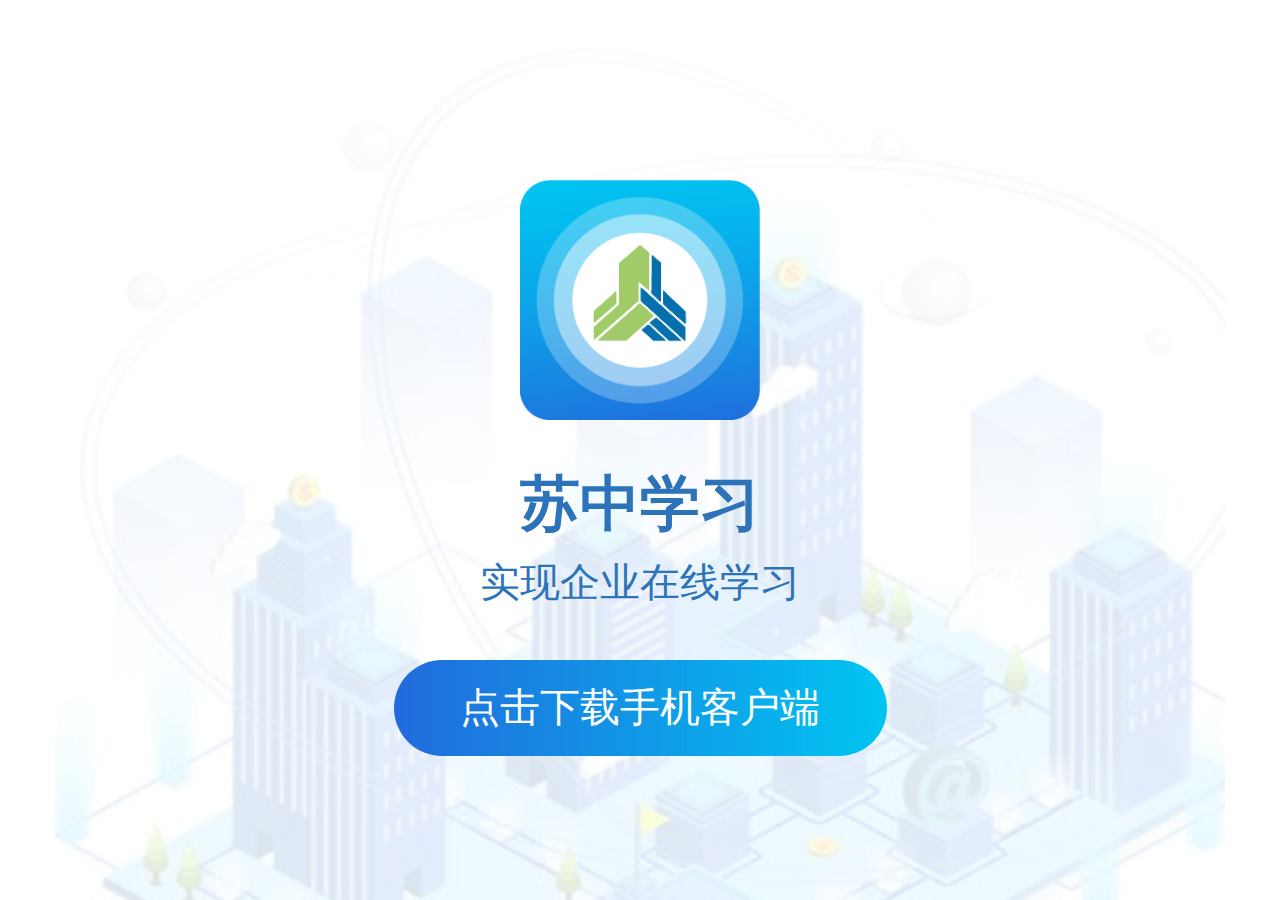
<file: 微信内部判断安卓手机还是ios手机下载软件/index.html>
﻿<!DOCTYPE html>
<html>

	<head>
		<meta name="viewport" content="width=device-width,initial-scale=1,minimum-scale=1,maximum-scale=1,user-scalable=no" charset="UTF-8" />
		<title></title>
		<style>
			* {
				padding: 0px;
				margin: 0px;
			}
			
			html,
			body {
				width: 100%;
				height: 100%;
			}
			
			#content {
				padding-top: 1.8rem;
				width: 100%;
				height: 100%;
				box-sizing: border-box;
				background-image: url(login_bg.png);
				background-size: contain;
				background-repeat: no-repeat;
				background-position: bottom center;
				display: flex;
				flex-direction: column;
				align-items: center;
				text-align: center;
			}
			
			.iconBox p:first-of-type {
				color: #2D73BA;
				font-size: 0.6rem;
				margin: 0.1rem 0;
				font-weight: bold;
			}
			
			.iconBox p:last-of-type {
				color: #2D73BA;
				font-size: 0.4rem;
				margin-bottom: 0.5rem;
			}
			
			.btn {
				width: 4.93rem;
				height: 0.96rem;
				line-height: 0.96rem;
				color: white;
				font-size: 0.4rem;
				background: linear-gradient(270deg, #00C5F1 0%, #216BDC 100%);
				border-radius: 0.48rem;
			}
			
			.iconBox img {
				width: 2.4rem;
				height: 2.4rem;
				margin-bottom: .1rem;
			}
			
			#modal {
				width: 100%;
				height: 100%;
				background: rgb(0, 0, 0, 0.7);
				display: none;
				text-align: center;
				position: absolute;
				z-index: 1000;
				transition: all 0.5s;
			}
			
			#modal img {
				width: 70%;
				height: auto;
				margin-top: 0.5rem;
			}
		</style>
	</head>

	<body>
		<div id="modal">
			<img src="./brower.png" alt="">
		</div>
		<div id="content">
			<div class="iconBox">
				<img src="sz-13-13.png">
				<p>苏中学习</p>
				<p>实现企业在线学习</p>
			</div>
			<div onclick="judgePhoneType()" class="btn">点击下载手机客户端</div>
		</div>
		<script src="jquery-3.1.1.min.js" type="text/javascript" charset="utf-8"></script>
		<script src="rem.js" type="text/javascript" charset="utf-8"></script>
		<script type="text/javascript" src="config.js"></script>
		<script type="text/javascript">
			const u = navigator.userAgent;
			const url = getAndroidNewVersion.url;

			function is_weixin() {
				var ua = navigator.userAgent.toLowerCase(); //判断浏览器的类型
				if(ua.match(/MicroMessenger/i) == "micromessenger") {
					return true;
				} else {
					return false;
				}
			}

			function judgePhoneType() {
				let isAndroid = u.indexOf('Android') > -1 || u.indexOf('Linux') > -1; //安卓端
				let isIOS = !!u.match(/\(i[^;]+;( U;)? CPU.+Mac OS X/); //ios终端
				let flag = is_weixin();
				if(flag) {
					if(isAndroid) {
						let modal = document.getElementById('modal');
						modal.style.display = 'block'

					}
					if(isIOS) {
						window.open("https://apps.apple.com/cn/app/%E8%8B%8F%E4%B8%AD%E5%AD%A6%E4%B9%A0/id1490235763")
					}
				} else {
					if(isAndroid) {
						$.get(url, function(data, status) {
							if(status === 'success') {
								window.open(data.data.url)
							} else {
								alert('下载失败')
							}
						});

					}

				}

			}
		</script>
	</body>

</html>
</file>
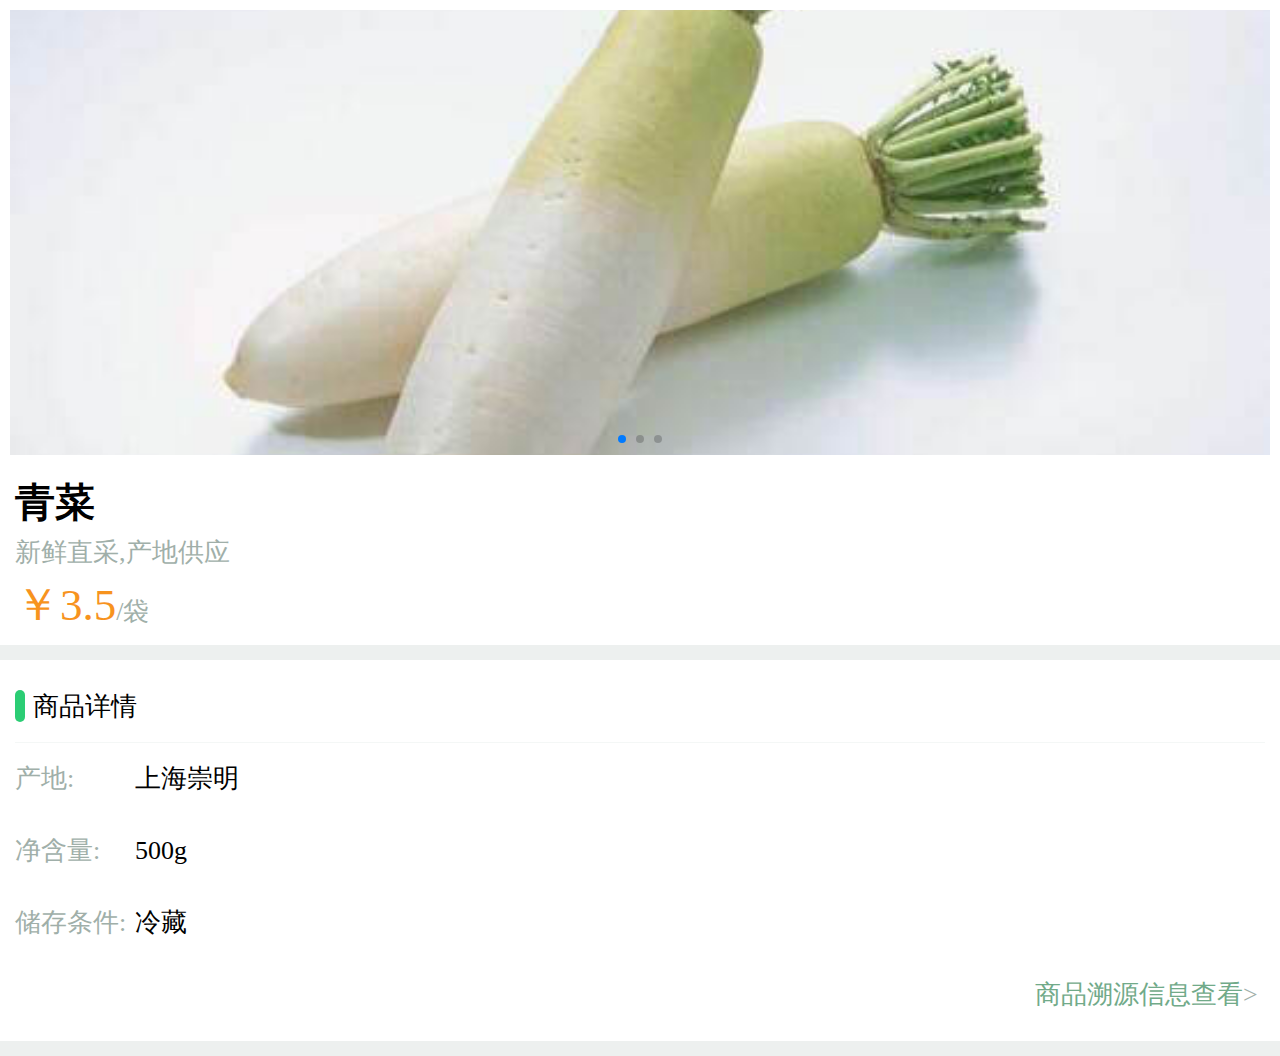
<file: mobile/pages/commodity.html>
<!DOCTYPE html>
<html>
	<head>
		<meta charset="utf-8">
		<title></title>
		<link rel="stylesheet" href="../css/commodity.css">
		<link rel="stylesheet" type="text/css" href="../css/swiper.min.css" />
		<script src="../js/swiper.min.js" type="text/javascript" charset="utf-8"></script>
		<script src="../js/jquery-3.1.1.min.js"></script>
		<script type="text/javascript" src="../js/rem.js"></script>
		<meta name="viewport" content="width=device-width,initial-scale=1,minimum-scale=1,maximum-scale=1,user-scalable=no" />
		<style>
			.swiper-container {
			    width: 100%;
			    height: 100%;
			}
			.swiper-slide {
			    text-align: center;
			    font-size: 18px;
			    background: #fff;
			    display: -webkit-box;
			    display: -ms-flexbox;
			    display: -webkit-flex;
			    display: flex;
			    -webkit-box-pack: center;
			    -ms-flex-pack: center;
			    -webkit-justify-content: center;
			    justify-content: center;
			    -webkit-box-align: center;
			    -ms-flex-align: center;
			    -webkit-align-items: center;
			    align-items: center;
				width: 100% !important;
			}
			.swiper-wrapper{
				width: 100% !important;
			}
			.swiper-slide img{
				width: 100% !important;
			}

		</style>
	</head>
	<body>
		<!-- <div class="topHeadBack">
			<span>
				<</span> <span>商品详情
			</span>
		</div> -->
		<div class="swiper">
			<div class="swiper-container">
				<div class="swiper-wrapper">
					<div class="swiper-slide"><img src="../image/cblb.jpg"></div>
					<div class="swiper-slide"><img src="../image/hxtd.jpg"></div>
					<div class="swiper-slide"><img src="../image/sc.jpg"></div>
				</div>
				<div class="swiper-pagination"></div>
			</div>
		</div>
		<div class="module">
			<p class="title">青菜</p>
			<p class="place">新鲜直采,产地供应</p>
			<p><span class="price">￥3.5</span><span class="count">/袋</span></p>
		</div>
		<div class="module">
			<div class="iconText">
				<div class="icon"></div>
				<p class="text">商品详情</p>
			</div>
			<p class="lineText"><span class="commodity_title">产地:</span><span>上海崇明</span></p>
			<p class="lineText"><span class="commodity_title">净含量:</span><span>500g</span></p>
			<p class="lineText"><span class="commodity_title">储存条件:</span><span>冷藏</span></p>
			<div class="information"><span>商品溯源信息查看</span><span>></span></div>
		</div>
		<script type="text/javascript">
			(function() {
				var swiper = new Swiper('.swiper-container', {
					pagination: '.swiper-pagination',
					paginationClickable: true,
					slidesPerView: "auto",
					autoplay: 3000,
				});
			}())
		</script>
	</body>
</html>
</file>
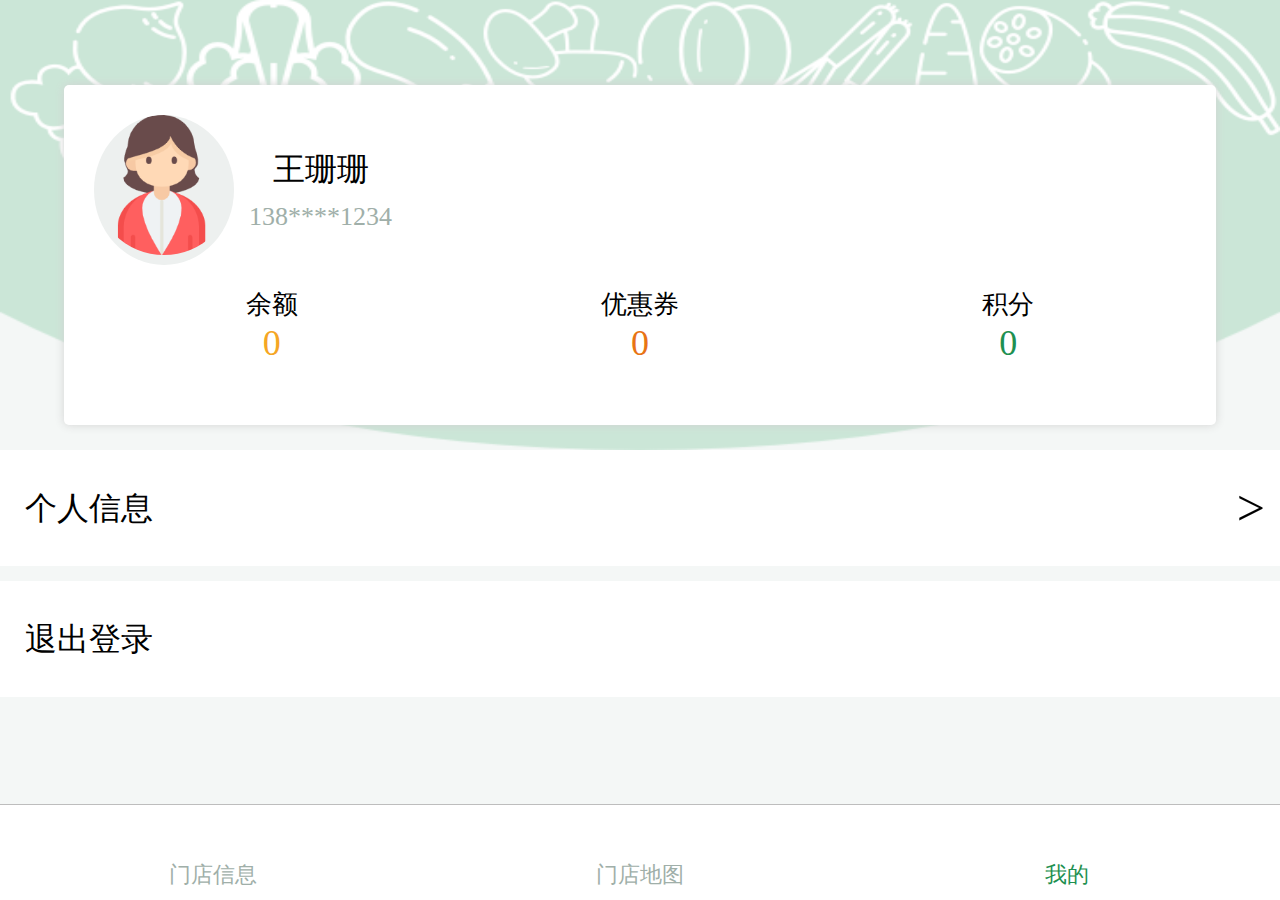
<file: mobile/pages/my.html>
<!DOCTYPE html>
<html>
	<head>
		<meta charset="utf-8">
		<title></title>
		<meta name="viewport" content="width=device-width, initial-scale=1.0, maximum-scale=1.0, user-scalable=0">
		<link rel="stylesheet" href="../css/common.css">
		<link rel="stylesheet" type="text/css" href="../css/my.css" />
		<link rel="stylesheet" type="text/css" href="http://at.alicdn.com/t/font_764987_7o7azf8hu5r.css" />
		<script type="text/javascript" src="../js/rem.js"></script>
		<script type="text/javascript" src="../js/art-template-4.13.2.min.js"></script>
		<script type="text/javascript" src="//api.map.baidu.com/api?v=2.0&ak=8iSCGeDp76W39xpjKwrUQ23VhmXUaWno"></script>
	</head>
	<body>
		<div class="top">
			<div class="sonModule">
				<div class="center">
					<div class="ligGray">
						<img src="../image/girl.png" class="touxiang">
					</div>
					<div class="information">
						<p class="name">王珊珊</p>
						<p class="phone">138****1234</p>
					</div>
				</div>
				<div class="bottom">
					<div class="block">
						<p>余额</p>
						<p style="color:#F5A623">0</p>
					</div>
					<div class="block">
						<p>优惠券</p>
						<p style="color: #E87414;">0</p>
					</div>
					<div class="block">
						<p>积分</p>
						<p style="color:#1E9051 ;">0</p>
					</div>
				</div>
			</div>
		</div>
		<div class="module">
			<div class="lineText">
				<div><i class="iconfont icon-user icon"></i><span>个人信息</span></div>
				<div class="iconfont" style="font-size: 5rem !important;">></div>
			</div>
		</div>
		<div class="module">
			<div class="lineText">
				<div><i class="iconfont icon-tuichu icon"></i><span>退出登录</span></div>
			</div>
		</div>
		<footer class="footer" id="footer">
			<div class="item" data-index='1'>
				<i class="iconfont icon-shop"></i>
				<span>门店信息</span>
			</div>
			<div class="item" data-index='2'>
				<i class="iconfont icon-ditu"></i>
				<span>门店地图</span>
			</div>
			<div class="item active" data-index='3'>
				<i class="iconfont icon-shop"></i>
				<span>我的</span>
			</div>
		</footer>
		<script src="../js/jquery-3.1.1.min.js"></script>
		<script type="text/javascript" src="../js/common.js"></script>
		<script>
			// function initTabClickEvent() {
			// 	$('#footer .item').click(function(e) {
			// 		let inx = $(this).index() + 1
			// 		if (inx === 1) window.location.href = "../index.html"
			// 		else if (inx === 2)
			// 		else if (inx === 3) {
			// 			 window.location.reload()
			// 			window.location.href = "../pages/my.html"
			// 		} else {}
			// 	})
			// }
			// initTabClickEvent()
		</script>
	</body>
</html>
</file>
<file: mobile/css/commodity.css>
* {
	padding: 0px;
	margin: 0px;
}

body {
	background-color: #EDF0EF;
}

/* .topHeadBack {
	width: 100%;
	height: 8.9rem;
	background: white;
	padding: 0 1rem;
	box-sizing: border-box;
	color: #4A4A4A;
}

.topHeadBack span {
	font-weight: bold;
	line-height: 8.9rem;
	font-size: 3.2rem;
} */

.swiper {
	width: 100%;
	height: 46.5rem;
	padding: 1rem;
	background: white;
	box-sizing: border-box;
}

.module {
	width: 100%;
	padding:1rem 1.5rem;
	margin-bottom: 1.5rem;
	box-sizing: border-box;
	/* 清除浮动 */
	overflow: hidden;
	clear: both;
	background: white;
}

.module .title {
	font-size: 4rem;
	margin-bottom: 0.5rem;
	font-weight: 600;
}

.module .place {
	font-size: 2.6rem;
	margin-bottom: 0.5rem;
	color: #A0AFA9;
}

.module .price {
	font-size: 4.5rem;
	color: #F7931E;
}

.module .count {
	font-size: 2.6rem;
	color: #A0AFA9;
}

.module .iconText {
	display: flex;
	height: 7.2rem;
	align-items: center;
	border-bottom: 1px solid #F4F7F6;
}

.module .iconText .icon {
	width: 1rem;
	height: 3.2rem;
	background: rgba(43, 205, 116, 1);
	border-radius: 5px;
	margin-right: 0.8rem;
	
}

.module .iconText .text {
	font-size: 2.6rem;
}

.lineText {
	height: 7.2rem;
	line-height: 7.2rem;
	font-size: 2.6rem;
}

.lineText .commodity_title {
	color: #A0AFA9;
	display: inline-block;
	width: 12rem;
}

.information {
	height: 7.2rem;
	line-height: 7.2rem;
	font-size: 2.6rem;
	width: 23rem;
	float: right;
}

.information span:first-child {
	color: #71AA89;
}

.information span:last-child {
	color: #A0AFA9;
}
</file>
<file: mobile/css/common.css>
/* 底部tab */
.footer {
    height: 9.6rem;
    border-top: 1px solid #BDBDBD;
    background-color: #FFFFFF;
    display: flex;
    display: -webkit-flex;
    justify-content: space-between;
    align-items: center;
    flex-direction: row;
}
.footer .item {
    width: calc(100% / 3);
    height: 100%;
    display: flex;
    display: -webkit-flex;
    justify-content: space-between;
    align-items: center;
    flex-direction: column;
    color: #A0AFA9;
    font-size: 2.2rem;
    padding: 1rem 0;
}
.footer .item.active {
    color: #1E9051;
}
.footer .item i {
    font-size: 4rem;
}
</file>
<file: mobile/css/my.css>
* {
	padding: 0;
	margin: 0;
	box-sizing: border-box;
	position: relative;
}

body {
	background: #F4F7F6;
}

.top {
	width: 100%;
	height: 45rem;
	/* background: red; */
	display: flex;
	justify-content: center;
	align-items: flex-end;
	padding-bottom: 2.5rem;
	background-image: url(../image/my.png);
	background-size: 100% 100%;
	background-repeat: no-repeat;
}

.footer {
	width: 100%;
	position: fixed;
	bottom: 0;
	left: 0;
	z-index: 11;
}

.module {
	width: 100%;
	padding: 1rem 1.5rem;
	margin-bottom: 1.5rem;
	box-sizing: border-box;
	/* 清除浮动 */
	overflow: hidden;
	clear: both;
	background: white;
}

.center {
	width: 100%;
	height: 15rem;
	display: flex;
}

.ligGray {
	background-color: #EDF0EF;
	border-radius: 50%;
}

.information {
	height: 100%;
	display: flex;
	flex-direction: column;
	align-items: center;
	justify-content: center;
	margin-left: 1.5rem;
}

.touxiang {
	width: 14rem;
	height: 14rem;
	border-radius: 50%;
}

.name {
	font-size: 3.2rem;
	margin-bottom: 1rem;
}

.phone {
	font-size: 2.6rem;
	color: #A0AFA9;
}

.bottom {
	height: 12rem;
	width: 100%;
	/* background: #007AFF; */
	display: flex;
	align-items: center;
	justify-content: space-around;
}

.bottom p:first-child {
	font-size: 2.6rem;
}

.bottom p:last-child {
	font-size: 3.6rem;
}

.block {
	text-align: center;
}

.sonModule {
	width: 90%;
	height: 34rem;
	background: white;
	position: relative;
	border-radius: 5px;
	padding: 3rem;
	box-sizing: border-box;
	box-shadow: 0 0 1rem lightgray;
}

.lineText {
	display: flex;
	justify-content: space-between;
	font-size: 3.2rem;
	height: 9.6rem;
	line-height: 9.6rem;
}

.icon {
	font-size: 3.2rem !important;
	color: #A3B2AC;
	margin-right: 1rem;
}
</file>
